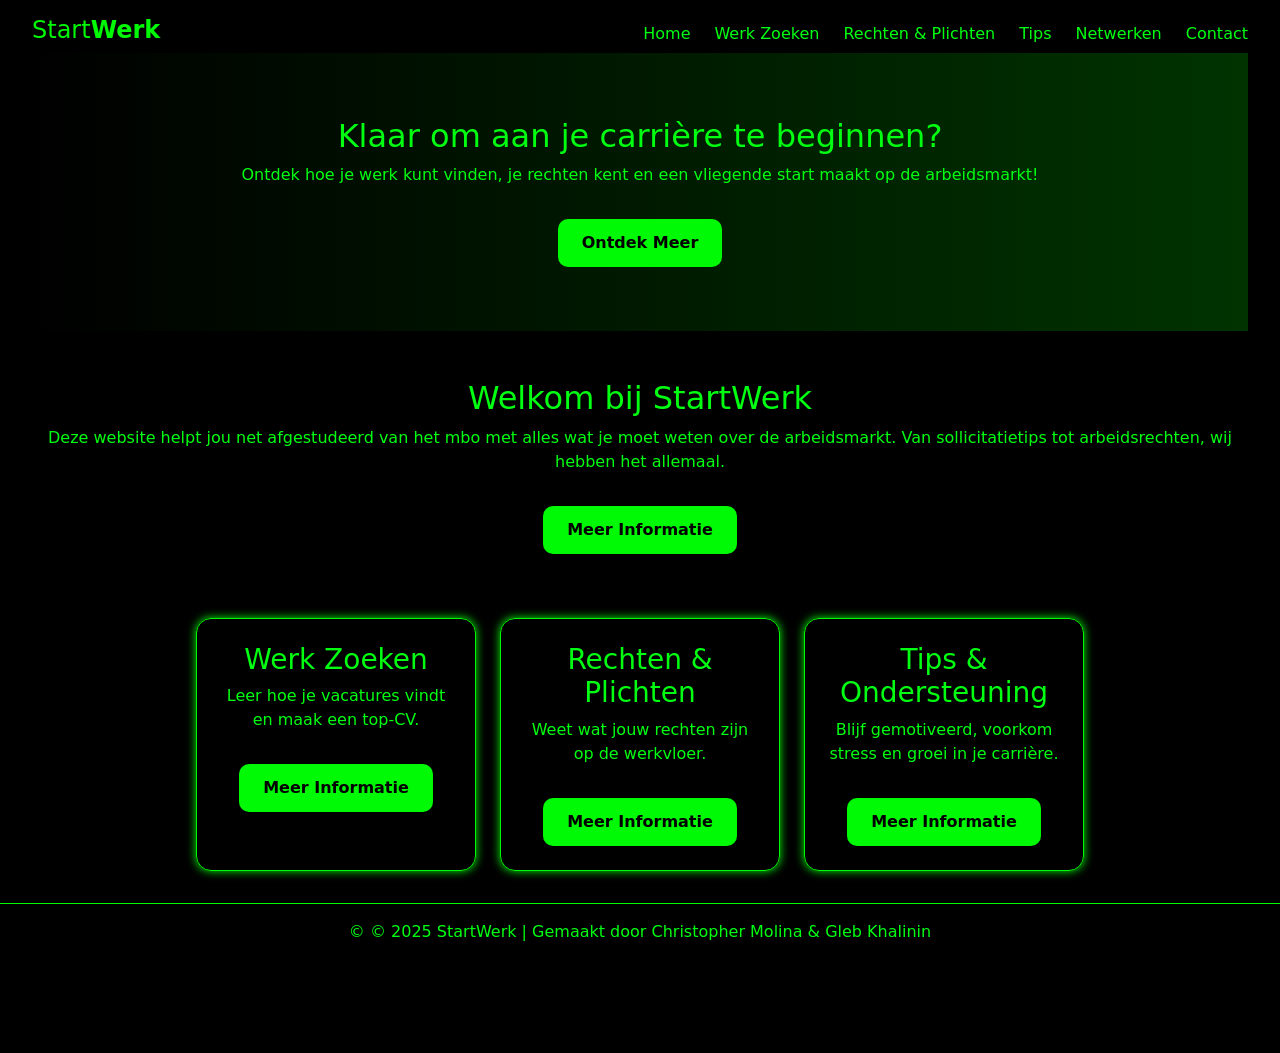
<file: index.html>
<!DOCTYPE html>
<html lang="en">
<head>
    <meta charset="UTF-8">
    <meta name="viewport" content="width=device-width, initial-scale=1.0">
    <link rel="stylesheet" href="/css/style.css">
    <link href="https://cdn.jsdelivr.net/npm/bootstrap@5.3.8/dist/css/bootstrap.min.css" rel="stylesheet" integrity="sha384-sRIl4kxILFvY47J16cr9ZwB07vP4J8+LH7qKQnuqkuIAvNWLzeN8tE5YBujZqJLB" crossorigin="anonymous">
    <script src="https://cdn.jsdelivr.net/npm/bootstrap@5.3.8/dist/js/bootstrap.bundle.min.js" integrity="sha384-FKyoEForCGlyvwx9Hj09JcYn3nv7wiPVlz7YYwJrWVcXK/BmnVDxM+D2scQbITxI" crossorigin="anonymous"></script>
    <title>Burgerschap Opdracht</title>
</head>
<body>
     <header>
    <nav>
      <h1 class="logo">Start<strong>Werk</strong></h1>

      <ul>
        <li><a href="/index.html">Home</a></li>
        <li><a href="/Werk_Zoeken.html">Werk Zoeken</a></li>
        <li><a href="/Rechten_&_Plichten.html">Rechten & Plichten</a></li>
        <li><a href="/Tips_&_Ondersteuning.html">Tips</a></li>
        <li><a href="/netwerken.html">Netwerken</a></li>
        <li><a href="/contact.html">Contact</a></li>
      </ul>
    </nav>
    <section class="hero">
      <h2>Klaar om aan je carrière te beginnen?</h2>
      <p>Ontdek hoe je werk kunt vinden, je rechten kent en een vliegende start maakt op de arbeidsmarkt!</p>
      <a href="#" class="cta-btn">Ontdek Meer</a>
    </section>
  </header>

  <main class="main">
    <section class="intro">
      <h2>Welkom bij StartWerk</h2>
      <p>Deze website helpt jou net afgestudeerd van het mbo met alles wat je moet weten over de arbeidsmarkt. Van sollicitatietips tot arbeidsrechten, wij hebben het allemaal.</p>
      <a href="/Tips_&_Ondersteuning.html" class="cta-btn">Meer Informatie</a>
    </section>

    <section class="topics">
      <div class="topic-card">
        <h3>Werk  Zoeken</h3>
        <p>Leer hoe je vacatures vindt en maak een top-CV.</p>
        <a href="/Werk_Zoeken.html" class="cta-btn">Meer Informatie</a>
      </div>

      <div class="topic-card">
        <h3>Rechten & Plichten</h3>
        <p>Weet wat jouw rechten zijn op de werkvloer.</p>
        <a href="/Rechten_&_Plichten.html" class="cta-btn">Meer Informatie</a>
      </div>

      <div class="topic-card">
        <h3>Tips & Ondersteuning</h3>
        <p>Blijf gemotiveerd, voorkom stress en groei in je carrière.</p>
        <a href="/Tips_&_Ondersteuning.html" class="cta-btn">Meer Informatie</a>
      </div>
    </section>
  </main>

  <footer>
    &copy; © 2025 StartWerk | Gemaakt door Christopher Molina & Gleb Khalinin
  </footer>
</body>
</html>
</file>
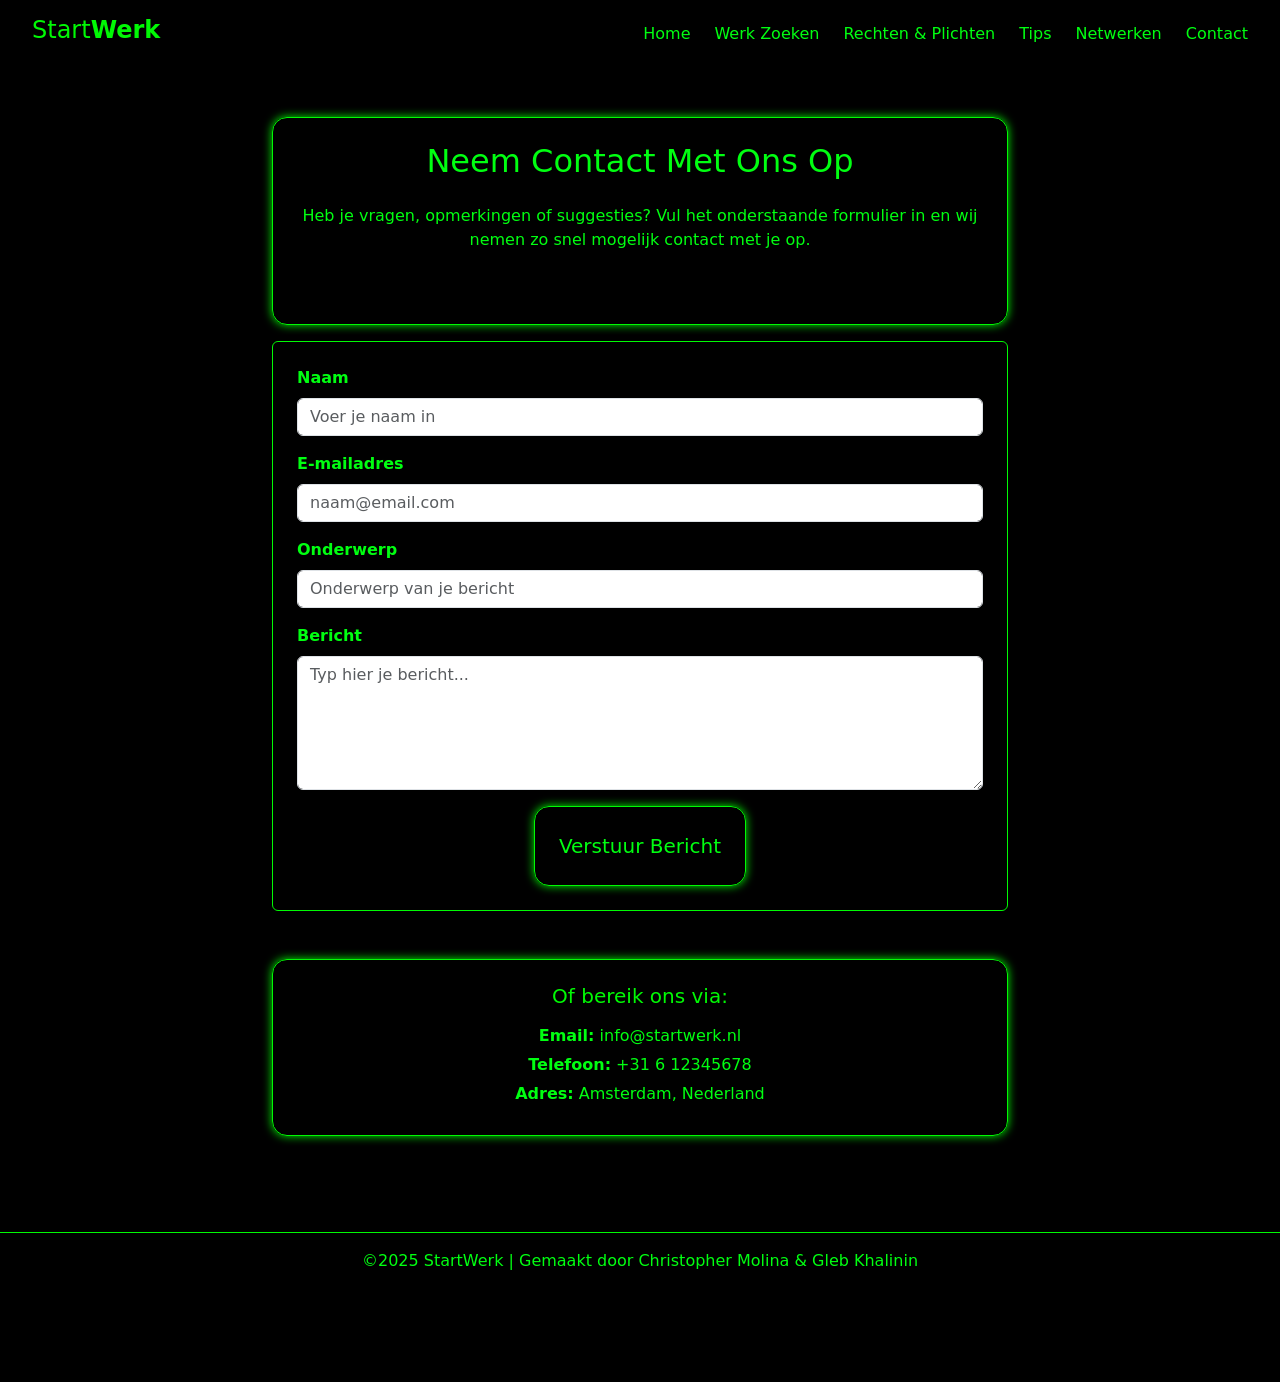
<file: contact.html>
<!DOCTYPE html>
<html lang="en">
<head>
    <meta charset="UTF-8">
    <meta name="viewport" content="width=device-width, initial-scale=1.0">
    <link rel="stylesheet" href="/css/style.css">
    <link href="https://cdn.jsdelivr.net/npm/bootstrap@5.3.8/dist/css/bootstrap.min.css" rel="stylesheet" integrity="sha384-sRIl4kxILFvY47J16cr9ZwB07vP4J8+LH7qKQnuqkuIAvNWLzeN8tE5YBujZqJLB" crossorigin="anonymous">
    <script src="https://cdn.jsdelivr.net/npm/bootstrap@5.3.8/dist/js/bootstrap.bundle.min.js" integrity="sha384-FKyoEForCGlyvwx9Hj09JcYn3nv7wiPVlz7YYwJrWVcXK/BmnVDxM+D2scQbITxI" crossorigin="anonymous"></script>
    <title>Burgerschap Opdracht</title>
</head>
<body>
     <header>
    <nav>
      <h1 class="logo">Start<strong>Werk</strong></h1>
      <ul>
        <li><a href="index.html">Home</a></li>
        <li><a href="Werk_Zoeken.html">Werk Zoeken</a></li>
        <li><a href="Rechten_&_Plichten.html">Rechten & Plichten</a></li>
        <li><a href="Tips_&_Ondersteuning.html">Tips</a></li>
        <li><a href="netwerken.html">Netwerken</a></li>
        <li><a href="contact.html">Contact</a></li>
      </ul>
    </nav>
  </header>

  <main class="main py-5">
    <div class="container">
      <div class="row d-flex justify-content-center mb-5">
        <div class="col-lg-8 col-md-10">
            <div class="mb-3" style="background: rgba(0, 0, 0, 0.4);
  border: 1px solid var(--primary-color);
  border-radius: 15px;
  padding: 1.5rem;
   text-align: center;
  box-shadow: 0 0 10px var(--primary-color);
  transition: transform 0.3s;
  color: var(--text-color);">
 <h2 class="text-center mb-4">Neem Contact Met Ons Op</h2>
          <p class="text-center mb-5">
            Heb je vragen, opmerkingen of suggesties? Vul het onderstaande formulier in en wij nemen zo snel mogelijk contact met je op.
          </p>
            </div>

          <form action="#" method="post" class="p-4 shadow rounded">
            <div class="mb-3">
              <label for="name" class="form-label">Naam</label>
              <input type="text" class="form-control" id="name" name="name" placeholder="Voer je naam in" required>
            </div>

            <div class="mb-3">
              <label for="email" class="form-label">E-mailadres</label>
              <input type="email" class="form-control" id="email" name="email" placeholder="naam@email.com" required>
            </div>

            <div class="mb-3">
              <label for="subject" class="form-label">Onderwerp</label>
              <input type="text" class="form-control" id="subject" name="subject" placeholder="Onderwerp van je bericht" required>
            </div>

            <div class="mb-3">
              <label for="message" class="form-label">Bericht</label>
              <textarea class="form-control" id="message" name="message" rows="5" placeholder="Typ hier je bericht..." required></textarea>
            </div>

            <div class="text-center">
              <button type="submit" class="btn btn-lg px-4" style="background: rgba(0, 0, 0, 0.4);
  border: 1px solid var(--primary-color);
  border-radius: 15px;
  padding: 1.5rem;
   text-align: center;
  box-shadow: 0 0 10px var(--primary-color);
  transition: transform 0.3s;
  color: var(--text-color);">Verstuur Bericht</button>
            </div>
          </form>

          <div class="contact-info text-center mt-5" style="background: rgba(0, 0, 0, 0.4);
  border: 1px solid var(--primary-color);
  border-radius: 15px;
  padding: 1.5rem;
   text-align: center;
  box-shadow: 0 0 10px var(--primary-color);
  transition: transform 0.3s;
  color: var(--text-color);">
            <h5>Of bereik ons via:</h5>
            <p><strong>Email:</strong> info@startwerk.nl</p>
            <p><strong>Telefoon:</strong> +31 6 12345678</p>
            <p><strong>Adres:</strong> Amsterdam, Nederland</p>
          </div>
        </div>
      </div>
    </div>
  </main>

  <footer>
    &copy;2025 StartWerk | Gemaakt door Christopher Molina & Gleb Khalinin
  </footer>
</body>
</html>
</file>
<file: css/style.css>
:root {
  --primary-color: #00f904;
  --secondary-color: #000000;
  --background-color: #000000;
  --text-color: #00ff11;
}

body {
  font-family: 'Poppins', sans-serif;
  background-color: var(--secondary-color);
  color: var(--text-color);
  margin: 0;
  padding: 0;
  line-height: 1.6;
}

header {
  background: var(--background-color);
  padding: 1rem 2rem;
  text-align: center;
}

nav {
  display: flex;
  justify-content: space-between;
  align-items: center;
}

.logo {
  font-size: 1.5rem;
  color: var(--primary-color);
}

nav ul {
  list-style: none;
  display: flex;
  gap: 1.5rem;
  margin: 0;
  padding: 0;
}

nav a {
  color: var(--text-color);
  text-decoration: none;
  transition: color 0.3s;
}


nav a:hover {
  color: var(--primary-color);
}

.hero {
  padding: 4rem 2rem;
  text-align: center;
  background: linear-gradient(to right, #000000, #003300);
  color: var(--text-color);
}

.hero h2 {
  font-size: 2rem;
}

.cta-btn {
  display: inline-block;
  margin-top: 1rem;
  padding: 0.75rem 1.5rem;
  background: var(--primary-color);
  color: var(--secondary-color);
  border-radius: 10px;
  text-decoration: none;
  font-weight: bold;
  transition: background 0.3s;
}

.info-box{
  background: rgba(0, 0, 0, 0.4);
  border: 1px solid var(--primary-color);
  border-radius: 15px;
  padding: 1.5rem;
  width: 280px;
  text-align: center;
  box-shadow: 0 0 10px var(--primary-color);
  transition: transform 0.3s;
  color: var(--text-color);
}

.cta-btn:hover {
  background: #00b904;
}

.intro {
  padding: 2rem;
  text-align: center;
  color: var(--text-color);
}

.topics {
  display: flex;
  flex-wrap: wrap;
  justify-content: center;
  gap: 1.5rem;
  padding: 2rem;
}

.topic-card {
  background: rgba(0, 0, 0, 0.4);
  border: 1px solid var(--primary-color);
  border-radius: 15px;
  padding: 1.5rem;
  width: 280px;
  text-align: center;
  box-shadow: 0 0 10px var(--primary-color);
  transition: transform 0.3s;
  color: var(--text-color);
}

.topic-card:hover {
  transform: scale(1.05);
}

.main{
    
    background-color: var(--background-color);
    color: var(--primary-color);
}


footer {
  text-align: center;
  height: 150px;
  padding: 1rem;
  border-top: 1px solid var(--primary-color);
  background: var(--background-color);
  color: var(--text-color);
  margin-bottom:0 ;
}

/* ===== Contact Page Styling ===== */

form {
  background: rgba(0, 0, 0, 0.6);
  border: 1px solid var(--primary-color);
  border-radius: 15px;
  padding: 2rem;
  color: var(--text-color);
  box-shadow: 0 0 15px var(--primary-color);
}

form label {
  font-weight: bold;
  color: var(--text-color);
}

form input,
form textarea {
  background-color: #000;
  color: var(--text-color);
  border: 1px solid var(--primary-color);
  border-radius: 8px;
  padding: 0.75rem;
  width: 100%;
  transition: all 0.3s;
}

form input:focus,
form textarea:focus {
  outline: none;
  border-color: #00ff88;
  box-shadow: 0 0 10px #00ff88;
}

form button {
  background-color: var(--primary-color);
  color: var(--secondary-color);
  border: none;
  border-radius: 8px;
  padding: 0.75rem 2rem;
  font-weight: bold;
  cursor: pointer;
  transition: background 0.3s, transform 0.2s;
}

form button:hover {
  background-color: #00b904;
  transform: scale(1.05);
}

.contact-info {
  text-align: center;
  margin-top: 3rem;
  color: var(--text-color);
}

.contact-info h5 {
  color: var(--primary-color);
  margin-bottom: 1rem;
}

.contact-info p {
  margin: 0.3rem 0;
  color: var(--text-color);
}

.active {
  color: var(--primary-color);
  font-weight: bold;
  border-bottom: 2px solid var(--primary-color);
}

/* Adjustments for mobile */
@media (max-width: 768px) {
  form {
    padding: 1.5rem;
  }
}
/* Accordion Style */
.accordion-button {
  background-color: var(--secondary-color);
  color: var(--text-color);
  font-weight: 600;
}

.accordion-button:not(.collapsed) {
  background-color: var(--primary-color);
  color: var(--secondary-color);
}

/* Signup Form */
.signup-section {
  background-color: #333;
  padding: 30px;
  border-radius: 8px;
  color: var(--text-color);
}

.signup-section .form-label {
  color: var(--primary-color);
}

.signup-section button {
  background-color: var(--primary-color);
  color: var(--secondary-color);
  border-radius: 30px;
}

/* Testimonials Section */
.testimonials {
  background-color: var(--secondary-color);
  padding: 50px 20px;
}

.testimonials h3 {
  font-size: 2rem;
  margin-bottom: 30px;
  color: var(--primary-color);
}

.card-text {
  color: var(--text-color);
  font-size: 1rem;
}

.card-title {
  color: var(--primary-color);
}

.card-subtitle {
  color: var(--text-color);
  font-size: 0.9rem;
}
</file>
